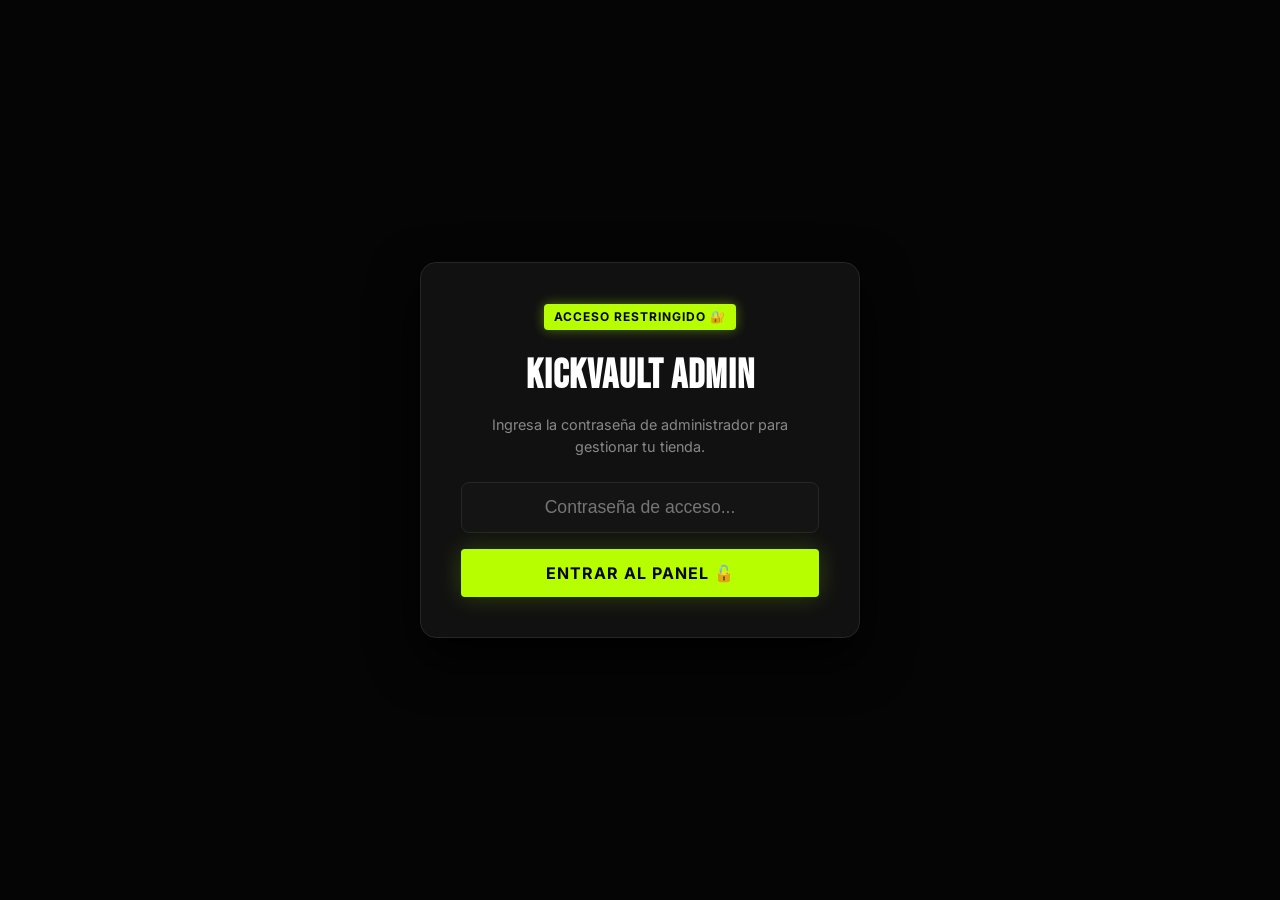
<file: admin.html>
<!DOCTYPE html>
<html lang="es">
<head>
  <meta charset="UTF-8">
  <meta name="viewport" content="width=device-width, initial-scale=1.0">
  <meta http-equiv="Cache-Control" content="no-cache, no-store, must-revalidate">
  <title>KICKVAULT | Panel de Administración 🔐</title>
  <link rel="stylesheet" href="css/styles.css?v=20260828-FULL-ADMIN">
  <style>
    body {
      background: #050505;
      color: #fff;
      font-family: 'Inter', sans-serif;
      min-height: 100vh;
    }
    .admin-login-screen {
      position: fixed;
      inset: 0;
      background: #050505;
      z-index: 99999;
      display: flex;
      align-items: center;
      justify-content: center;
      padding: 20px;
    }
    .login-card {
      background: #111111;
      border: 1px solid #262626;
      border-radius: 16px;
      padding: 40px;
      max-width: 440px;
      width: 100%;
      box-shadow: 0 20px 50px rgba(0,0,0,0.9);
      text-align: center;
    }
    .login-title {
      font-family: 'Bebas Neue', sans-serif;
      font-size: 2.5rem;
      letter-spacing: 1px;
      margin-bottom: 8px;
    }
    .admin-nav {
      background: #0c0c0c;
      border-bottom: 1px solid #222;
      padding: 20px 0;
      margin-bottom: 30px;
    }
    .admin-nav-content {
      display: flex;
      justify-content: space-between;
      align-items: center;
    }
    .admin-tab-btn {
      background: transparent;
      border: none;
      color: #888;
      font-family: 'Bebas Neue', sans-serif;
      font-size: 1.3rem;
      letter-spacing: 1px;
      padding: 10px 20px;
      cursor: pointer;
      border-bottom: 3px solid transparent;
      transition: all 0.2s ease;
    }
    .admin-tab-btn.active {
      color: var(--neon-green);
      border-bottom-color: var(--neon-green);
    }
    .inventory-card {
      background: #141414;
      border: 1px solid var(--border-color);
      border-radius: var(--radius-md);
      padding: 16px;
      display: flex;
      align-items: center;
      gap: 16px;
    }
    .inventory-card img {
      width: 90px;
      height: 90px;
      object-fit: cover;
      border-radius: 8px;
      background: #080808;
    }
  </style>
</head>
<body>

  <!-- ADMIN LOGIN GATE SCREEN -->
  <div id="login-gate" class="admin-login-screen">
    <div class="login-card">
      <div style="margin-bottom: 16px;">
        <span class="badge badge-neon">ACCESO RESTRINGIDO 🔐</span>
      </div>
      <h1 class="login-title">KICK<span>VAULT</span> ADMIN</h1>
      <p style="color: #888; font-size: 0.9rem; margin-bottom: 24px;">Ingresa la contraseña de administrador para gestionar tu tienda.</p>

      <form onsubmit="handleAdminLogin(event)">
        <input type="password" id="admin-pass-input" class="search-input-field" placeholder="Contraseña de acceso..." required style="margin-bottom: 16px; text-align: center; font-size: 1.1rem; padding: 14px;">
        <button type="submit" class="btn btn-primary btn-block" style="padding: 14px; font-size: 1rem;">ENTRAR AL PANEL 🔓</button>
      </form>
      <p id="login-error-msg" style="color: #ff4444; font-size: 0.85rem; margin-top: 14px; display: none;">Contraseña incorrecta. Inténtalo de nuevo.</p>
    </div>
  </div>

  <!-- MAIN ADMIN DASHBOARD CONTENT -->
  <div id="admin-dashboard-content" style="display: none;">
    <header class="admin-nav">
      <div class="container">
        <div class="admin-nav-content">
          <a href="#" class="logo">KICK<span>VAULT</span> <span style="font-size: 0.9rem; color: var(--neon-green); font-family: var(--font-body); font-weight: 700;">| PANEL ADMIN</span></a>
          <div style="display: flex; gap: 12px; align-items: center;">
            <a href="index.html" target="_blank" class="btn btn-secondary" style="font-size: 0.82rem; padding: 8px 14px;">VER TIENDA PÚBLICA 🌐</a>
            <button onclick="handleAdminLogout()" class="btn btn-secondary" style="font-size: 0.82rem; padding: 8px 14px; border-color: #ff4444; color: #ff4444;">CERRAR SESIÓN 🔒</button>
          </div>
        </div>
      </div>
    </header>

    <main class="container" style="padding-bottom: 60px;">
      
      <!-- TABS NAVIGATION -->
      <div style="display: flex; gap: 10px; margin-bottom: 30px; border-bottom: 1px solid var(--border-color);">
        <button id="tab-btn-orders" class="admin-tab-btn active" onclick="switchAdminTab('orders')">📋 PEDIDOS Y VENTAS</button>
        <button id="tab-btn-catalog" class="admin-tab-btn" onclick="switchAdminTab('catalog')">👟 GESTIÓN DE PRODUCTOS E INVENTARIO</button>
      </div>

      <!-- TAB 1: ORDERS & SALES -->
      <div id="tab-content-orders">
        <div style="display: flex; justify-content: space-between; align-items: center; margin-bottom: 24px;">
          <div>
            <h2 class="section-title" style="font-size: 2.2rem;">CONTROL DE PEDIDOS Y VENTAS 📋</h2>
            <p style="color: var(--text-muted); font-size: 0.95rem;">Gestiona en tiempo real las compras realizadas por tus clientes.</p>
          </div>
          <div style="display: flex; gap: 10px;">
            <button class="btn btn-primary" onclick="openNewOrderFormAdmin()" style="font-size: 0.88rem; padding: 10px 18px;">+ CREAR / ANOTAR DATOS DEL CLIENTE 📝</button>
            <button class="btn btn-secondary" onclick="clearTestOrdersAdmin()" style="font-size: 0.8rem; padding: 10px 16px;">VACIAR PRUEBAS 🗑️</button>
          </div>
        </div>

        <!-- Stats Summary Grid -->
        <div style="display: grid; grid-template-columns: repeat(3, 1fr); gap: 20px; margin-bottom: 32px;">
          <div style="background: #111; border: 1px solid var(--border-color); padding: 24px; border-radius: var(--radius-md); text-align: center;">
            <span style="font-size: 0.82rem; color: var(--text-muted); text-transform: uppercase; font-weight: 700;">Total Pedidos</span>
            <h3 id="stat-total-orders" style="font-size: 2.4rem; color: var(--neon-green); font-family: var(--font-heading); margin-top: 6px;">0</h3>
          </div>
          <div style="background: #111; border: 1px solid var(--border-color); padding: 24px; border-radius: var(--radius-md); text-align: center;">
            <span style="font-size: 0.82rem; color: var(--text-muted); text-transform: uppercase; font-weight: 700;">Ventas Totales</span>
            <h3 id="stat-total-sales" style="font-size: 2.4rem; color: #fff; font-family: var(--font-heading); margin-top: 6px;">$0 COP</h3>
          </div>
          <div style="background: #111; border: 1px solid var(--border-color); padding: 24px; border-radius: var(--radius-md); text-align: center;">
            <span style="font-size: 0.82rem; color: var(--text-muted); text-transform: uppercase; font-weight: 700;">Pedidos Pendientes</span>
            <h3 id="stat-pending-orders" style="font-size: 2.4rem; color: #ff2a5f; font-family: var(--font-heading); margin-top: 6px;">0</h3>
          </div>
        </div>

        <!-- Orders Table Container -->
        <div style="background: #111; border: 1px solid var(--border-color); border-radius: var(--radius-lg); padding: 24px;">
          <h3 style="font-family: var(--font-heading); font-size: 1.5rem; margin-bottom: 20px; color: var(--neon-green);">HISTORIAL DE COMPRAS</h3>
          <div id="standalone-admin-orders-list" style="display: flex; flex-direction: column; gap: 16px;">
            <!-- Injected via JS -->
          </div>
        </div>
      </div>

      <!-- TAB 2: PRODUCTS CATALOG MANAGEMENT -->
      <div id="tab-content-catalog" style="display: none;">
        <div style="display: flex; justify-content: space-between; align-items: center; margin-bottom: 24px;">
          <div>
            <h2 class="section-title" style="font-size: 2.2rem;">INVENTARIO Y CATÁLOGO DE PRODUCTOS 👟</h2>
            <p style="color: var(--text-muted); font-size: 0.95rem;">Agrega nuevos tenis, modifica precios, cambia la disponibilidad (Agotado) o edita los modelos.</p>
          </div>
          <button class="btn btn-primary" onclick="openNewProductFormAdmin()" style="font-size: 0.9rem; padding: 12px 20px;">+ AGREGAR NUEVO PRODUCTO</button>
        </div>

        <!-- Search Bar in Inventory -->
        <div style="margin-bottom: 24px;">
          <input type="text" id="admin-inventory-search" class="search-input-field" placeholder="Filtrar productos por nombre, marca o color..." oninput="filterAdminInventory(this.value)" style="padding: 12px;">
        </div>

        <!-- Inventory List Container -->
        <div id="admin-inventory-list" style="display: flex; flex-direction: column; gap: 14px;">
          <!-- Injected via JS -->
        </div>
      </div>

    </main>
  </div>

  <!-- ADD / EDIT PRODUCT MODAL FORM -->
  <div id="admin-product-form-modal" class="modal-overlay">
    <div class="modal-container" style="max-width: 650px;">
      <button class="modal-close-btn" onclick="closeAdminProductFormModal()">✕</button>

      <span class="badge badge-neon" style="margin-bottom: 8px;">GESTIÓN DE CATÁLOGO</span>
      <h2 id="product-form-modal-title" class="section-title" style="font-size: 2rem; margin-bottom: 16px;">AGREGAR NUEVO PRODUCTO 👟</h2>

      <form id="admin-product-form" onsubmit="saveProductSubmitAdmin(event)">
        <input type="hidden" id="pf-product-id" value="">

        <div style="display: flex; flex-direction: column; gap: 14px; margin-bottom: 24px;">
          <div>
            <label style="display: block; font-size: 0.8rem; font-weight: 700; margin-bottom: 6px; color: #ccc;">NOMBRE DEL MODELO *</label>
            <input type="text" id="pf-name" class="search-input-field" placeholder="Ej. JORDAN 1 RETRO HIGH" required style="font-size: 0.95rem; padding: 12px;">
          </div>

          <div style="display: grid; grid-template-columns: 1fr 1fr; gap: 12px;">
            <div>
              <label style="display: block; font-size: 0.8rem; font-weight: 700; margin-bottom: 6px; color: #ccc;">MARCA / COLECCIÓN *</label>
              <input type="text" id="pf-brand" class="search-input-field" placeholder="Ej. EDICIÓN KICKVAULT" required style="font-size: 0.95rem; padding: 12px;">
            </div>
            <div>
              <label style="display: block; font-size: 0.8rem; font-weight: 700; margin-bottom: 6px; color: #ccc;">PRECIO ($ COP) *</label>
              <input type="number" id="pf-price" class="search-input-field" placeholder="Ej. 780000" required style="font-size: 0.95rem; padding: 12px;">
            </div>
          </div>

          <div style="display: grid; grid-template-columns: 1fr 1fr; gap: 12px;">
            <div>
              <label style="display: block; font-size: 0.8rem; font-weight: 700; margin-bottom: 6px; color: #ccc;">COLORWAY / COLOR *</label>
              <input type="text" id="pf-color" class="search-input-field" placeholder="Ej. ROJO / BLANCO / NEGRO" required style="font-size: 0.95rem; padding: 12px;">
            </div>
            <div>
              <label style="display: block; font-size: 0.8rem; font-weight: 700; margin-bottom: 6px; color: #ccc;">ESTADO DE DISPONIBILIDAD *</label>
              <select id="pf-soldout" class="search-input-field" style="font-size: 0.95rem; padding: 12px; background: #1a1a1a; color: #fff;">
                <option value="false">✅ DISPONIBLE EN STOCK</option>
                <option value="true">❌ AGOTADO (SIN STOCK)</option>
              </select>
            </div>
          </div>

          <div>
            <label style="display: block; font-size: 0.8rem; font-weight: 700; margin-bottom: 6px; color: #ccc;">TALLAS DISPONIBLES (SEPARADAS POR COMAS) *</label>
            <input type="text" id="pf-sizes" class="search-input-field" placeholder="Ej. 38, 39, 40, 41, 42, 43, 44" value="38, 39, 40, 41, 42, 43, 44" required style="font-size: 0.95rem; padding: 12px;">
          </div>

          <div>
            <label style="display: block; font-size: 0.8rem; font-weight: 700; margin-bottom: 6px; color: #ccc;">URL DE LA IMAGEN PRINCIPAL *</label>
            <input type="url" id="pf-image" class="search-input-field" placeholder="https://..." required style="font-size: 0.95rem; padding: 12px;">
          </div>

          <div>
            <label style="display: block; font-size: 0.8rem; font-weight: 700; margin-bottom: 6px; color: #ccc;">DESCRIPCIÓN DEL PRODUCTO *</label>
            <textarea id="pf-desc" class="search-input-field" rows="3" placeholder="Detalles de materiales, estilo y diseño..." required style="font-size: 0.9rem; padding: 12px; font-family: inherit;"></textarea>
          </div>
        </div>

        <button type="submit" class="btn btn-primary btn-block" style="font-size: 1.05rem; padding: 16px;">
          GUARDAR PRODUCTO EN EL CATÁLOGO 💾
        </button>
      </form>
    </div>
  </div>

  <!-- MANUAL NEW ORDER / CUSTOMER DATA REGISTRATION MODAL FORM -->
  <div id="admin-new-order-modal" class="modal-overlay">
    <div class="modal-container" style="max-width: 650px;">
      <button class="modal-close-btn" onclick="closeAdminNewOrderModal()">✕</button>

      <span class="badge badge-neon" style="margin-bottom: 8px;">REGISTRO MANUAL DE PEDIDO</span>
      <h2 class="section-title" style="font-size: 2rem; margin-bottom: 8px;">ANOTAR DATOS DEL CLIENTE Y PEDIDO 📝</h2>
      <p style="color: var(--text-muted); font-size: 0.9rem; margin-bottom: 20px;">Ingresa la información de tu cliente para generar una nueva venta en el sistema.</p>

      <form id="admin-new-order-form" onsubmit="saveNewOrderSubmitAdmin(event)">
        <div style="display: flex; flex-direction: column; gap: 14px; margin-bottom: 24px;">
          <div>
            <label style="display: block; font-size: 0.8rem; font-weight: 700; margin-bottom: 6px; color: #ccc;">NOMBRE DEL CLIENTE *</label>
            <input type="text" id="of-customer-name" class="search-input-field" placeholder="Nombre y Apellidos" required style="font-size: 0.95rem; padding: 12px;">
          </div>

          <div style="display: grid; grid-template-columns: 1fr 1fr; gap: 14px;">
            <div>
              <label style="display: block; font-size: 0.8rem; font-weight: 700; margin-bottom: 6px; color: #ccc;">TELÉFONO / WHATSAPP *</label>
              <input type="tel" id="of-customer-phone" class="search-input-field" placeholder="300 123 4567" required style="font-size: 0.95rem; padding: 12px;">
            </div>
            <div>
              <label style="display: block; font-size: 0.8rem; font-weight: 700; margin-bottom: 6px; color: #ccc;">CORREO ELECTRÓNICO *</label>
              <input type="email" id="of-customer-email" class="search-input-field" placeholder="cliente@email.com" required style="font-size: 0.95rem; padding: 12px;">
            </div>
          </div>

          <div style="display: grid; grid-template-columns: 1fr 1fr; gap: 14px;">
            <div>
              <label style="display: block; font-size: 0.8rem; font-weight: 700; margin-bottom: 6px; color: #ccc;">CIUDAD / MUNICIPIO *</label>
              <input type="text" id="of-customer-city" class="search-input-field" placeholder="Ej: Bogotá, Medellín" required style="font-size: 0.95rem; padding: 12px;">
            </div>
            <div>
              <label style="display: block; font-size: 0.8rem; font-weight: 700; margin-bottom: 6px; color: #ccc;">BARRIO *</label>
              <input type="text" id="of-customer-neighborhood" class="search-input-field" placeholder="Ej: Chapinero" required style="font-size: 0.95rem; padding: 12px;">
            </div>
          </div>

          <div>
            <label style="display: block; font-size: 0.8rem; font-weight: 700; margin-bottom: 6px; color: #ccc;">DIRECCIÓN EXACTA *</label>
            <input type="text" id="of-customer-address" class="search-input-field" placeholder="Calle / Carrera # Casa o Apto" required style="font-size: 0.95rem; padding: 12px;">
          </div>

          <div style="display: grid; grid-template-columns: 2fr 1fr; gap: 14px;">
            <div>
              <label style="display: block; font-size: 0.8rem; font-weight: 700; margin-bottom: 6px; color: #ccc;">ZAPATILLA ADQUIRIDA *</label>
              <select id="of-product-select" class="search-input-field" required style="font-size: 0.95rem; padding: 12px; background: #111; color: #fff;">
                <!-- Populated via JS -->
              </select>
            </div>
            <div>
              <label style="display: block; font-size: 0.8rem; font-weight: 700; margin-bottom: 6px; color: #ccc;">TALLA *</label>
              <select id="of-product-size" class="search-input-field" required style="font-size: 0.95rem; padding: 12px; background: #111; color: #fff;">
                <option value="38">38 EUR</option>
                <option value="39">39 EUR</option>
                <option value="40">40 EUR</option>
                <option value="41" selected>41 EUR</option>
                <option value="42">42 EUR</option>
                <option value="43">43 EUR</option>
                <option value="44">44 EUR</option>
              </select>
            </div>
          </div>

          <div>
            <label style="display: block; font-size: 0.8rem; font-weight: 700; margin-bottom: 6px; color: #ccc;">NOTAS DE ENTREGA (OPCIONAL)</label>
            <input type="text" id="of-customer-notes" class="search-input-field" placeholder="Ej: Entregar en portería..." style="font-size: 0.9rem; padding: 12px;">
          </div>
        </div>

        <button type="submit" class="btn btn-primary btn-block" style="font-size: 1.05rem; padding: 16px;">
          REGISTRAR PEDIDO Y GUARDAR 💾
        </button>
      </form>
    </div>
  </div>

  <script src="js/data.js?v=EXACT-DATOS-ENVIO-MODAL-500000"></script>
  <script src="js/app.js?v=EXACT-DATOS-ENVIO-MODAL-500000"></script>
  <script>
    const ADMIN_PASS = '1234';

    function checkAdminAuth() {
      const isAuth = sessionStorage.getItem('kickvault_admin_authenticated') === 'true';
      const gate = document.getElementById('login-gate');
      const content = document.getElementById('admin-dashboard-content');
      if (isAuth) {
        if (gate) gate.style.display = 'none';
        if (content) content.style.display = 'block';
        renderStandaloneAdminOrders();
        renderAdminInventoryList();
      } else {
        if (gate) gate.style.display = 'flex';
        if (content) content.style.display = 'none';
      }
    }

    function handleAdminLogin(e) {
      if (e) e.preventDefault();
      const input = document.getElementById('admin-pass-input')?.value.trim();
      const errorMsg = document.getElementById('login-error-msg');
      if (input === ADMIN_PASS || input === 'kickvault2026' || input === 'admin') {
        sessionStorage.setItem('kickvault_admin_authenticated', 'true');
        if (errorMsg) errorMsg.style.display = 'none';
        checkAdminAuth();
      } else {
        if (errorMsg) errorMsg.style.display = 'block';
      }
    }

    function handleAdminLogout() {
      sessionStorage.removeItem('kickvault_admin_authenticated');
      checkAdminAuth();
    }

    function switchAdminTab(tabName) {
      const ordersTab = document.getElementById('tab-content-orders');
      const catalogTab = document.getElementById('tab-content-catalog');
      const btnOrders = document.getElementById('tab-btn-orders');
      const btnCatalog = document.getElementById('tab-btn-catalog');

      if (tabName === 'orders') {
        if (ordersTab) ordersTab.style.display = 'block';
        if (catalogTab) catalogTab.style.display = 'none';
        if (btnOrders) btnOrders.classList.add('active');
        if (btnCatalog) btnCatalog.classList.remove('active');
        renderStandaloneAdminOrders();
      } else {
        if (ordersTab) ordersTab.style.display = 'none';
        if (catalogTab) catalogTab.style.display = 'block';
        if (btnOrders) btnOrders.classList.remove('active');
        if (btnCatalog) btnCatalog.classList.add('active');
        renderAdminInventoryList();
      }
    }

    function renderStandaloneAdminOrders() {
      const listEl = document.getElementById('standalone-admin-orders-list');
      const countEl = document.getElementById('stat-total-orders');
      const salesEl = document.getElementById('stat-total-sales');
      const pendingEl = document.getElementById('stat-pending-orders');
      if (!listEl) return;

      const orders = loadAllOrders();

      let totalSales = 0;
      let pendingCount = 0;

      orders.forEach(o => {
        if (o.totalPriceNum) totalSales += o.totalPriceNum;
        if (o.statusStep < 4) pendingCount++;
      });

      if (countEl) countEl.textContent = orders.length;
      if (salesEl) salesEl.textContent = formatCOP(totalSales);
      if (pendingEl) pendingEl.textContent = pendingCount;

      if (orders.length === 0) {
        listEl.innerHTML = `<p style="text-align: center; color: var(--text-muted); padding: 40px;">No hay pedidos registrados en el sistema actualmente.</p>`;
        return;
      }

      listEl.innerHTML = orders.map(order => `
        <div style="background: #181818; border: 1px solid var(--border-color); border-radius: var(--radius-md); padding: 20px;">
          <div style="display: flex; justify-content: space-between; align-items: flex-start; margin-bottom: 14px; border-bottom: 1px solid var(--border-color); padding-bottom: 12px;">
            <div>
              <span style="color: var(--neon-green); font-family: var(--font-heading); font-size: 1.6rem;">Nº ${order.orderId}</span>
              <span style="font-size: 0.85rem; color: var(--text-muted); margin-left: 12px;">${order.date}</span>
            </div>
            <div style="display: flex; gap: 10px; align-items: center;">
              <select onchange="updateOrderStatusAdmin('${order.orderId}', this.value)" style="background: #222; color: var(--neon-green); border: 1.5px solid var(--border-color); padding: 6px 12px; border-radius: 6px; font-size: 0.85rem; font-weight: 700; cursor: pointer;">
                <option value="1" ${order.statusStep == 1 ? 'selected' : ''}>1. Confirmado</option>
                <option value="2" ${order.statusStep == 2 ? 'selected' : ''}>2. En Preparación</option>
                <option value="3" ${order.statusStep == 3 ? 'selected' : ''}>3. En Camino</option>
                <option value="4" ${order.statusStep == 4 ? 'selected' : ''}>4. Entregado</option>
              </select>
              <button onclick="deleteOrderStandaloneAdmin('${order.orderId}')" style="color: #ff4444; font-size: 0.85rem; text-decoration: underline; background: none; border: none; cursor: pointer;">Eliminar</button>
            </div>
          </div>

          <div style="display: grid; grid-template-columns: 1fr 1fr; gap: 16px; margin-bottom: 14px; font-size: 0.92rem;">
            <div>
              <p style="color: #fff; font-weight: 700; margin-bottom: 4px;">👤 Cliente: ${order.customer}</p>
              <p style="color: #bbb; margin-bottom: 4px;">📱 Teléfono: ${order.phone || 'No registrado'}</p>
              <p style="color: #bbb; margin-bottom: 4px;">📧 Email: ${order.email || 'No registrado'}</p>
              <p style="color: #bbb;">🏠 Dirección: ${order.address}</p>
              ${order.notes ? `<p style="color: var(--neon-green); font-size: 0.85rem; margin-top: 4px;">📝 Notas: ${order.notes}</p>` : ''}
            </div>
            <div>
              <p style="color: var(--neon-green); font-weight: 800; font-size: 1.2rem; margin-bottom: 4px;">Total: ${order.totalPrice || '$0 COP'}</p>
              <p style="color: #aaa; font-size: 0.85rem; margin-bottom: 10px;">📍 Estado: ${order.statusText}</p>
              ${order.phone ? `
                <div style="display: flex; gap: 8px; flex-wrap: wrap;">
                  <button onclick="sendStatusNoticeWhatsApp('${order.orderId}')" class="btn btn-primary" style="font-size: 0.78rem; padding: 6px 12px; background: var(--neon-green); color: #000; font-weight: 700;">
                    📲 Enviar Estado al WhatsApp
                  </button>
                  <a href="https://wa.me/${order.phone.replace(/\D/g, '')}" target="_blank" class="btn btn-secondary" style="font-size: 0.78rem; padding: 6px 12px;">
                    💬 Chat Directo
                  </a>
                </div>
              ` : ''}
            </div>
          </div>

          <div style="background: #0e0e0e; padding: 12px 16px; border-radius: var(--radius-sm); font-size: 0.88rem;">
            <span style="font-weight: 700; color: var(--neon-green);">Productos comprados:</span>
            <ul style="margin-left: 20px; color: #ddd; margin-top: 6px;">
              ${(order.items || []).map(i => `<li>${i.name} — <strong>Talla ${i.size} EUR</strong> (x${i.qty || 1}) - ${i.price}</li>`).join('')}
            </ul>
          </div>
        </div>
      `).join('');
    }

    function sendStatusNoticeWhatsApp(orderId) {
      const orders = loadAllOrders();
      const order = orders.find(o => o.orderId === orderId);
      if (!order || !order.phone) {
        alert("Este cliente no tiene un número de teléfono registrado.");
        return;
      }

      const phoneClean = order.phone.replace(/\D/g, '');
      const itemsText = (order.items || []).map(i => `${i.name} (Talla ${i.size} EUR)`).join(', ');

      let message = "";
      if (order.statusStep == 1) {
        message = `¡Hola ${order.customer}! 🔥 Te confirmamos que tu pedido #${order.orderId} (${itemsText}) ha sido registrado exitosamente en KICKVAULT. Estamos procesando tu solicitud.`;
      } else if (order.statusStep == 2) {
        message = `¡Hola ${order.customer}! 📦 Tu pedido #${order.orderId} (${itemsText}) está siendo empacado y preparado en nuestra bodega KICKVAULT para ser enviado a ${order.address}.`;
      } else if (order.statusStep == 3) {
        message = `¡Hola ${order.customer}! 🚚 Tu pedido #${order.orderId} (${itemsText}) ya va en camino hacia ${order.address}. Guía de rastreo: #${order.orderId}. Puedes seguir tu paquete en nuestra web.`;
      } else if (order.statusStep == 4) {
        message = `¡Hola ${order.customer}! 🎉 Tu pedido #${order.orderId} (${itemsText}) ha sido entregado satisfactoriamente. ¡Muchas gracias por comprar en KICKVAULT! 🔥`;
      }

      const url = `https://wa.me/${phoneClean}?text=${encodeURIComponent(message)}`;
      window.open(url, '_blank');
    }

    function renderAdminInventoryList(filterQuery = '') {
      const container = document.getElementById('admin-inventory-list');
      if (!container) return;

      const products = getActiveProductsCatalog();
      const q = (filterQuery || '').toLowerCase().trim();

      const filtered = products.filter(p => 
        p.name.toLowerCase().includes(q) || 
        p.brand.toLowerCase().includes(q) || 
        p.color.toLowerCase().includes(q)
      );

      if (filtered.length === 0) {
        container.innerHTML = `<p style="text-align: center; color: var(--text-muted); padding: 40px;">No se encontraron productos en el inventario.</p>`;
        return;
      }

      container.innerHTML = filtered.map(product => {
        const isSoldOut = product.isSoldOut || product.stock === 0;
        return `
          <div class="inventory-card">
            <img src="${product.images && product.images[0] ? product.images[0] : 'https://via.placeholder.com/150'}" alt="${product.name}">
            <div style="flex-grow: 1;">
              <div style="display: flex; gap: 8px; align-items: center; margin-bottom: 4px;">
                <span class="product-brand" style="font-size: 0.75rem;">${product.brand}</span>
                <span class="badge ${isSoldOut ? 'badge-soldout' : 'badge-neon'}" style="font-size: 0.7rem; ${isSoldOut ? 'background: #ff2a5f; color: #fff;' : ''}">
                  ${isSoldOut ? '❌ AGOTADO' : '✅ EN STOCK'}
                </span>
              </div>
              <h3 style="font-size: 1.1rem; margin-bottom: 2px;">${product.name}</h3>
              <p style="color: #888; font-size: 0.85rem; margin-bottom: 6px;">Color: ${product.color} · Tallas: ${(product.sizes || []).join(', ')}</p>
              <p style="color: var(--neon-green); font-weight: 800; font-size: 1rem;">${product.formattedPrice || formatCOP(product.price)}</p>
            </div>

            <div style="display: flex; flex-direction: column; gap: 8px; min-width: 170px;">
              <button onclick="toggleStockStatusAdmin('${product.id}')" class="btn btn-secondary" style="font-size: 0.78rem; padding: 6px 10px; text-align: center;">
                ${isSoldOut ? '✅ Marcar EN STOCK' : '⚡ Marcar AGOTADO'}
              </button>
              <div style="display: flex; gap: 8px;">
                <button onclick="editProductAdmin('${product.id}')" class="btn btn-primary" style="flex: 1; font-size: 0.78rem; padding: 6px 10px;">✏️ Editar</button>
                <button onclick="deleteProductAdmin('${product.id}')" style="color: #ff4444; font-size: 0.78rem; text-decoration: underline; background: none; border: none; cursor: pointer; padding: 6px;">Eliminar</button>
              </div>
            </div>
          </div>
        `;
      }).join('');
    }

    function filterAdminInventory(val) {
      renderAdminInventoryList(val);
    }

    function toggleStockStatusAdmin(productId) {
      let products = getActiveProductsCatalog();
      const target = products.find(p => p.id === productId);
      if (!target) return;

      target.isSoldOut = !target.isSoldOut;
      saveActiveProductsCatalog(products);
      renderAdminInventoryList();
      showToast(`Estado de inventario actualizado para ${target.name}`);
    }

    function deleteProductAdmin(productId) {
      if (!confirm("¿Estás seguro de que deseas eliminar este producto del catálogo?")) return;
      let products = getActiveProductsCatalog();
      products = products.filter(p => p.id !== productId);
      saveActiveProductsCatalog(products);
      renderAdminInventoryList();
      showToast("Producto eliminado del catálogo");
    }

    function openNewProductFormAdmin() {
      const modal = document.getElementById('admin-product-form-modal');
      const form = document.getElementById('admin-product-form');
      const title = document.getElementById('product-form-modal-title');
      if (form) form.reset();
      if (title) title.textContent = "AGREGAR NUEVO PRODUCTO 👟";
      document.getElementById('pf-product-id').value = "";
      if (modal) {
        modal.classList.add('active');
        document.body.style.overflow = 'hidden';
      }
    }

    function editProductAdmin(productId) {
      const products = getActiveProductsCatalog();
      const target = products.find(p => p.id === productId);
      if (!target) return;

      const modal = document.getElementById('admin-product-form-modal');
      const title = document.getElementById('product-form-modal-title');
      if (title) title.textContent = "EDITAR PRODUCTO ✏️";

      document.getElementById('pf-product-id').value = target.id;
      document.getElementById('pf-name').value = target.name || "";
      document.getElementById('pf-brand').value = target.brand || "";
      document.getElementById('pf-price').value = target.price || 0;
      document.getElementById('pf-color').value = target.color || "";
      document.getElementById('pf-soldout').value = (target.isSoldOut ? "true" : "false");
      document.getElementById('pf-sizes').value = (target.sizes || [38,39,40,41,42,43,44]).join(', ');
      document.getElementById('pf-image').value = (target.images && target.images[0]) ? target.images[0] : "";
      document.getElementById('pf-desc').value = target.description || "";

      if (modal) {
        modal.classList.add('active');
        document.body.style.overflow = 'hidden';
      }
    }

    function closeAdminProductFormModal() {
      const modal = document.getElementById('admin-product-form-modal');
      if (modal) modal.classList.remove('active');
      document.body.style.overflow = '';
    }

    function saveProductSubmitAdmin(e) {
      if (e) e.preventDefault();

      const pid = document.getElementById('pf-product-id').value.trim();
      const name = document.getElementById('pf-name').value.trim();
      const brand = document.getElementById('pf-brand').value.trim();
      const price = parseFloat(document.getElementById('pf-price').value);
      const color = document.getElementById('pf-color').value.trim();
      const isSoldOut = document.getElementById('pf-soldout').value === 'true';
      const sizesStr = document.getElementById('pf-sizes').value.trim();
      const image = document.getElementById('pf-image').value.trim();
      const desc = document.getElementById('pf-desc').value.trim();

      const sizes = sizesStr.split(',').map(s => parseInt(s.trim(), 10)).filter(n => !isNaN(n));

      let products = getActiveProductsCatalog();

      if (pid) {
        // Edit existing
        const target = products.find(p => p.id === pid);
        if (target) {
          target.name = name;
          target.brand = brand;
          target.price = price;
          target.formattedPrice = formatCOP(price);
          target.color = color;
          target.isSoldOut = isSoldOut;
          target.sizes = sizes.length > 0 ? sizes : [38,39,40,41,42,43,44];
          target.images = [image];
          target.description = desc;
        }
      } else {
        // Create new
        const newId = 'kv-' + Date.now().toString().slice(-4);
        const newProductObj = {
          id: newId,
          name: name,
          brand: brand,
          price: price,
          formattedPrice: formatCOP(price),
          color: color,
          colorCategory: "urbano",
          style: "urbano",
          purpose: "Urbano",
          sizes: sizes.length > 0 ? sizes : [38,39,40,41,42,43,44],
          rating: 4.9,
          reviewsCount: 1,
          badges: ["NUEVO"],
          isNew: true,
          isTrending: true,
          isExclusive: false,
          isSoldOut: isSoldOut,
          stock: isSoldOut ? 0 : 10,
          description: desc,
          images: [image]
        };
        products.unshift(newProductObj);
      }

      saveActiveProductsCatalog(products);
      closeAdminProductFormModal();
      renderAdminInventoryList();
      showToast("¡Producto guardado exitosamente en el catálogo! 🔥");
    }

    function updateOrderStatusAdmin(orderId, newStep) {
      updateOrderStatus(orderId, newStep);
      renderStandaloneAdminOrders();
    }

    function deleteOrderStandaloneAdmin(orderId) {
      deleteOrderAdmin(orderId);
      renderStandaloneAdminOrders();
    }

    function clearTestOrdersAdmin() {
      clearTestOrders();
      renderStandaloneAdminOrders();
    }

    document.addEventListener('DOMContentLoaded', checkAdminAuth);
  </script>
</body>
</html>
</file>
<file: css/styles.css>
/* ==========================================================================
   KICKVAULT - URBAN LUXURY SNEAKER STORE STYLESHEET
   Identity: Dark (#050505), High Contrast White (#FFFFFF), Neon Impact (#B7FF00)
   ========================================================================== */

@import url('https://fonts.googleapis.com/css2?family=Bebas+Neue&family=Inter:wght@300;400;500;600;700;800&family=Syne:wght@700;800&display=swap');

:root {
  --bg-black: #050505;
  --bg-card: #111111;
  --bg-card-hover: #171717;
  --bg-surface: #1a1a1a;
  --border-color: #262626;
  --border-active: #b7ff00;
  
  --text-main: #ffffff;
  --text-muted: #8a8a8a;
  --text-dark: #050505;

  --neon-green: #b7ff00;
  --neon-green-glow: rgba(183, 255, 0, 0.25);
  --neon-green-subtle: rgba(183, 255, 0, 0.08);

  --font-heading: 'Bebas Neue', sans-serif;
  --font-accent: 'Syne', sans-serif;
  --font-body: 'Inter', sans-serif;

  --header-height: 80px;
  --mobile-nav-height: 65px;
  --radius-sm: 4px;
  --radius-md: 8px;
  --radius-lg: 16px;
  --radius-pill: 999px;

  --transition-fast: 0.15s cubic-bezier(0.16, 1, 0.3, 1);
  --transition-normal: 0.25s cubic-bezier(0.16, 1, 0.3, 1);
  --shadow-neon: 0 0 25px rgba(183, 255, 0, 0.2);
}

/* Reset & Global Base */
*, *::before, *::after {
  box-sizing: border-box;
  margin: 0;
  padding: 0;
}

html {
  scroll-behavior: smooth;
  font-size: 16px;
  overflow-x: hidden;
}

body {
  background-color: var(--bg-black);
  color: var(--text-main);
  font-family: var(--font-body);
  line-height: 1.5;
  -webkit-font-smoothing: antialiased;
  padding-bottom: 0;
  overflow-x: hidden;
}

@media (max-width: 768px) {
  body {
    padding-bottom: var(--mobile-nav-height);
  }
}

a {
  color: inherit;
  text-decoration: none;
}

button {
  cursor: pointer;
  border: none;
  background: none;
  font-family: inherit;
  color: inherit;
  touch-action: manipulation;
}

img {
  max-width: 100%;
  height: auto;
  display: block;
}

/* Scrollbar Style */
::-webkit-scrollbar {
  width: 8px;
  height: 8px;
}
::-webkit-scrollbar-track {
  background: #0a0a0a;
}
::-webkit-scrollbar-thumb {
  background: #2b2b2b;
  border-radius: 4px;
}
::-webkit-scrollbar-thumb:hover {
  background: var(--neon-green);
}

/* Utility Containers */
.container {
  width: 100%;
  max-width: 1360px;
  margin: 0 auto;
  padding: 0 24px;
}

@media (max-width: 576px) {
  .container {
    padding: 0 14px;
  }
}

/* Badge System */
.badge {
  display: inline-flex;
  align-items: center;
  padding: 4px 10px;
  font-size: 0.75rem;
  font-weight: 700;
  letter-spacing: 1px;
  text-transform: uppercase;
  border-radius: var(--radius-sm);
  background: var(--bg-surface);
  color: var(--text-main);
}
.badge-neon {
  background: var(--neon-green);
  color: var(--text-dark);
  box-shadow: 0 0 12px rgba(183, 255, 0, 0.4);
}
.badge-outline {
  border: 1px solid var(--neon-green);
  color: var(--neon-green);
  background: transparent;
}
.badge-red {
  background: #ff3b3b;
  color: #fff;
}

/* Buttons */
.btn {
  display: inline-flex;
  align-items: center;
  justify-content: center;
  gap: 10px;
  padding: 14px 28px;
  font-family: var(--font-body);
  font-size: 0.95rem;
  font-weight: 700;
  letter-spacing: 1px;
  text-transform: uppercase;
  border-radius: var(--radius-sm);
  transition: all var(--transition-normal);
  position: relative;
  overflow: hidden;
}

.btn-primary {
  background: var(--neon-green);
  color: var(--text-dark);
  box-shadow: var(--shadow-neon);
}
.btn-primary:hover {
  background: #c7ff26;
  transform: translateY(-2px);
  box-shadow: 0 0 35px rgba(183, 255, 0, 0.45);
}

.btn-secondary {
  background: transparent;
  color: var(--text-main);
  border: 1px solid rgba(255, 255, 0, 0.2);
  border-color: #333;
}
.btn-secondary:hover {
  border-color: var(--neon-green);
  color: var(--neon-green);
  background: var(--neon-green-subtle);
  transform: translateY(-2px);
}

.btn-block {
  width: 100%;
}

/* Announcement Bar */
.announcement-bar {
  background: #0d0d0d;
  border-bottom: 1px solid var(--border-color);
  font-size: 0.78rem;
  letter-spacing: 1.5px;
  text-transform: uppercase;
  text-align: center;
  padding: 8px 16px;
  color: var(--text-muted);
  font-weight: 600;
}
.announcement-bar span {
  color: var(--neon-green);
  font-weight: 700;
}

/* Header & Nav */
.main-header {
  position: sticky;
  top: 0;
  z-index: 100;
  background: rgba(5, 5, 5, 0.92);
  backdrop-filter: blur(16px);
  -webkit-backdrop-filter: blur(16px);
  border-bottom: 1px solid var(--border-color);
  height: var(--header-height);
  display: flex;
  align-items: center;
}

.header-content {
  display: flex;
  align-items: center;
  justify-content: space-between;
  width: 100%;
}

.logo {
  font-family: var(--font-heading);
  font-size: 2.2rem;
  letter-spacing: 2px;
  color: var(--text-main);
  display: flex;
  align-items: center;
  gap: 4px;
}
.logo span {
  color: var(--neon-green);
}

.nav-links {
  display: flex;
  align-items: center;
  gap: 32px;
  list-style: none;
}

.nav-link {
  font-size: 0.9rem;
  font-weight: 600;
  text-transform: uppercase;
  letter-spacing: 1px;
  color: #ccc;
  transition: color var(--transition-fast);
  position: relative;
  padding: 6px 0;
}

.nav-link:hover, .nav-link.active {
  color: var(--neon-green);
}

.nav-link::after {
  content: '';
  position: absolute;
  bottom: 0;
  left: 0;
  width: 0%;
  height: 2px;
  background: var(--neon-green);
  transition: width var(--transition-normal);
}

.nav-link:hover::after, .nav-link.active::after {
  width: 100%;
}

.header-actions {
  display: flex;
  align-items: center;
  gap: 20px;
}

.action-btn {
  display: inline-flex;
  align-items: center;
  justify-content: center;
  width: 42px;
  height: 42px;
  border-radius: 50%;
  background: var(--bg-card);
  border: 1px solid var(--border-color);
  color: var(--text-main);
  transition: all var(--transition-fast);
  position: relative;
}

.action-btn:hover {
  border-color: var(--neon-green);
  color: var(--neon-green);
  background: var(--bg-card-hover);
  transform: scale(1.05);
}

.action-btn .badge-counter {
  position: absolute;
  top: -4px;
  right: -4px;
  background: var(--neon-green);
  color: var(--text-dark);
  font-size: 0.7rem;
  font-weight: 800;
  width: 18px;
  height: 18px;
  border-radius: 50%;
  display: flex;
  align-items: center;
  justify-content: center;
  box-shadow: 0 0 8px rgba(183, 255, 0, 0.5);
}

/* Mobile Navigation Bottom Bar */
.mobile-bottom-nav {
  display: none;
  position: fixed;
  bottom: 0;
  left: 0;
  right: 0;
  height: var(--mobile-nav-height);
  background: rgba(10, 10, 10, 0.95);
  backdrop-filter: blur(12px);
  border-top: 1px solid var(--border-color);
  z-index: 1000;
  justify-content: space-around;
  align-items: center;
  padding: 0 8px;
}

.mobile-nav-item {
  display: flex;
  flex-direction: column;
  align-items: center;
  gap: 3px;
  color: var(--text-muted);
  font-size: 0.68rem;
  font-weight: 600;
  letter-spacing: 0.5px;
  text-transform: uppercase;
  padding: 6px 12px;
  border-radius: var(--radius-sm);
  position: relative;
}

.mobile-nav-item.active, .mobile-nav-item:hover {
  color: var(--neon-green);
}

.mobile-nav-item svg {
  width: 22px;
  height: 22px;
}

@media (max-width: 992px) {
  .nav-links {
    display: none;
  }
}

@media (max-width: 768px) {
  .mobile-bottom-nav {
    display: flex;
  }
  .header-actions .action-btn.hide-mobile {
    display: none;
  }
}

/* HERO SECTION */
.hero-section {
  position: relative;
  min-height: calc(100vh - var(--header-height) - 40px);
  display: flex;
  align-items: center;
  background: radial-gradient(circle at 65% 50%, rgba(183, 255, 0, 0.08) 0%, transparent 60%), #050505;
  overflow: hidden;
  padding: 60px 0;
}

.hero-grid {
  display: grid;
  grid-template-columns: 1fr 1fr;
  align-items: center;
  gap: 40px;
}

.hero-tag {
  margin-bottom: 16px;
}

.hero-title {
  font-family: var(--font-heading);
  font-size: clamp(3.5rem, 8vw, 6.5rem);
  line-height: 0.95;
  letter-spacing: 1px;
  color: var(--text-main);
  text-transform: uppercase;
  margin-bottom: 24px;
}

.hero-title span {
  color: var(--neon-green);
  display: block;
}

.hero-subtitle {
  font-size: 1.15rem;
  color: var(--text-muted);
  max-width: 480px;
  margin-bottom: 36px;
  line-height: 1.6;
}

.hero-cta {
  display: flex;
  gap: 16px;
  flex-wrap: wrap;
}

.hero-media {
  position: relative;
  display: flex;
  justify-content: center;
  align-items: center;
}

.hero-image-wrapper {
  position: relative;
  width: 100%;
  max-width: 580px;
  filter: drop-shadow(0 20px 40px rgba(0, 0, 0, 0.9)) drop-shadow(0 0 45px rgba(183, 255, 0, 0.25));
  animation: floatSneaker 6s ease-in-out infinite;
}

.hero-image-wrapper img {
  width: 100%;
  height: auto;
  object-fit: contain;
  transform: rotate(-12deg);
  transition: transform var(--transition-normal);
}

.hero-image-wrapper:hover img {
  transform: rotate(-5deg) scale(1.03);
}

.hero-bg-glow {
  position: absolute;
  width: 420px;
  height: 420px;
  background: var(--neon-green);
  filter: blur(140px);
  opacity: 0.15;
  border-radius: 50%;
  z-index: 0;
  pointer-events: none;
}

@keyframes floatSneaker {
  0%, 100% { transform: translateY(0); }
  50% { transform: translateY(-18px); }
}

@media (max-width: 992px) {
  .hero-grid {
    grid-template-columns: 1fr;
    text-align: center;
  }
  .hero-subtitle {
    margin-left: auto;
    margin-right: auto;
  }
  .hero-cta {
    justify-content: center;
  }
  .hero-media {
    order: -1;
  }
}

/* SECTION TITLES */
.section-header {
  margin-bottom: 40px;
  display: flex;
  justify-content: space-between;
  align-items: flex-end;
}
.section-header.center {
  text-align: center;
  justify-content: center;
  flex-direction: column;
}

.section-title {
  font-family: var(--font-heading);
  font-size: clamp(2.2rem, 5vw, 3.5rem);
  line-height: 1;
  letter-spacing: 1px;
  text-transform: uppercase;
}

.section-subtitle {
  color: var(--text-muted);
  font-size: 1rem;
  margin-top: 6px;
}

/* PRODUCT GRID & CARDS */
.section-padding {
  padding: 80px 0;
}
.bg-dark-alt {
  background: #090909;
}

.product-grid {
  display: grid;
  grid-template-columns: repeat(4, 1fr);
  gap: 24px;
}

@media (max-width: 1200px) {
  .product-grid {
    grid-template-columns: repeat(3, 1fr);
  }
}
@media (max-width: 860px) {
  .product-grid {
    grid-template-columns: repeat(2, 1fr);
    gap: 12px;
  }
}

.product-card {
  background: var(--bg-card);
  border: 1px solid var(--border-color);
  border-radius: var(--radius-md);
  overflow: hidden;
  transition: all var(--transition-normal);
  display: flex;
  flex-direction: column;
  position: relative;
}

.product-card:hover {
  border-color: rgba(183, 255, 0, 0.4);
  transform: translateY(-6px);
  box-shadow: 0 12px 30px rgba(0, 0, 0, 0.8), 0 0 20px rgba(183, 255, 0, 0.1);
}

.product-media {
  position: relative;
  aspect-ratio: 4 / 3;
  background: #141414;
  overflow: hidden;
  display: flex;
  align-items: center;
  justify-content: center;
  padding: 0;
}

.product-media img {
  width: 100%;
  height: 100%;
  object-fit: cover;
  object-position: center;
  transition: transform var(--transition-normal);
}

.product-card:hover .product-media img {
  transform: scale(1.06);
}

/* SOLD OUT PRODUCT STYLING */
.product-card.sold-out {
  border-color: rgba(255, 42, 95, 0.3);
}

.product-card.sold-out .product-media img {
  filter: grayscale(100%) contrast(0.85) brightness(0.75);
  opacity: 0.65;
}

.product-card.sold-out:hover .product-media img {
  transform: none;
}

.product-card.sold-out .hover-overlay {
  background: rgba(0, 0, 0, 0.75);
}

.badge-soldout {
  background: #ff2a5f !important;
  color: #ffffff !important;
  font-weight: 800 !important;
  letter-spacing: 1px !important;
  box-shadow: 0 2px 8px rgba(255, 42, 95, 0.4) !important;
}

.card-badges {
  position: absolute;
  top: 12px;
  left: 12px;
  display: flex;
  flex-direction: column;
  gap: 6px;
  z-index: 2;
}

.btn-fav {
  position: absolute;
  top: 12px;
  right: 12px;
  width: 36px;
  height: 36px;
  border-radius: 50%;
  background: rgba(5, 5, 5, 0.7);
  backdrop-filter: blur(8px);
  border: 1px solid var(--border-color);
  color: var(--text-main);
  display: flex;
  align-items: center;
  justify-content: center;
  z-index: 2;
  transition: all var(--transition-fast);
}

.btn-fav:hover, .btn-fav.active {
  background: #ffffff;
  color: #ff2a5f;
  border-color: #ff2a5f;
}

.hover-overlay {
  position: absolute;
  inset: 0;
  background: rgba(5, 5, 5, 0.65);
  backdrop-filter: blur(4px);
  display: flex;
  align-items: center;
  justify-content: center;
  opacity: 0;
  transition: opacity var(--transition-fast);
  z-index: 3;
}

.product-card:hover .hover-overlay {
  opacity: 1;
}

@media (max-width: 768px) {
  .hover-overlay {
    display: none;
  }
}

.product-info {
  padding: 16px;
  display: flex;
  flex-direction: column;
  flex-grow: 1;
}

.card-sizes-row {
  margin: 8px 0 12px 0;
  display: flex;
  flex-direction: column;
  gap: 4px;
}

.sizes-title {
  font-size: 0.72rem;
  color: var(--text-muted);
  font-weight: 700;
  letter-spacing: 0.5px;
  text-transform: uppercase;
}

.sizes-badges-wrap {
  display: flex;
  gap: 5px;
  flex-wrap: wrap;
}

.size-badge {
  background: rgba(255, 255, 255, 0.06);
  border: 1px solid var(--border-color);
  color: #e0e0e0;
  font-size: 0.72rem;
  font-weight: 800;
  padding: 2px 7px;
  border-radius: var(--radius-sm);
  transition: all var(--transition-fast);
}

.product-card:hover .size-badge {
  border-color: var(--neon-green);
  color: var(--neon-green);
  background: rgba(183, 255, 0, 0.08);
}

.product-brand {
  font-size: 0.75rem;
  font-weight: 700;
  letter-spacing: 1px;
  color: var(--neon-green);
  text-transform: uppercase;
  margin-bottom: 4px;
}

.product-title {
  font-size: 1.05rem;
  font-weight: 700;
  color: var(--text-main);
  margin-bottom: 4px;
  line-height: 1.25;
}

.product-color {
  font-size: 0.78rem;
  color: var(--text-muted);
  margin-bottom: 8px;
}

/* Card Interactive Size Selector */
.card-sizes-container {
  display: flex;
  gap: 4px;
  flex-wrap: wrap;
  margin: 6px 0 10px 0;
}

.card-size-btn {
  padding: 4px 8px;
  font-size: 0.72rem;
  font-weight: 800;
  border-radius: 4px;
  background: #1a1a1a;
  border: 1px solid #333;
  color: #ccc;
  transition: all var(--transition-fast);
}

.card-size-btn:hover, .card-size-btn.active {
  background: var(--neon-green);
  color: var(--text-dark);
  border-color: var(--neon-green);
  box-shadow: 0 0 8px rgba(183, 255, 0, 0.4);
}

.product-footer {
  margin-top: auto;
  display: flex;
  align-items: center;
  justify-content: space-between;
  padding-top: 10px;
  border-top: 1px solid var(--border-color);
}

.product-price {
  font-family: var(--font-heading);
  font-size: 1.4rem;
  color: var(--text-main);
  letter-spacing: 0.5px;
}

.btn-add-cart-icon {
  width: 40px;
  height: 40px;
  border-radius: var(--radius-sm);
  background: var(--bg-surface);
  border: 1px solid var(--border-color);
  color: var(--text-main);
  display: flex;
  align-items: center;
  justify-content: center;
  transition: all var(--transition-fast);
}

.btn-add-cart-icon:hover {
  background: var(--neon-green);
  color: var(--text-dark);
  border-color: var(--neon-green);
}

/* DROP EXCLUSIVO SECTION */
.drop-section {
  background: radial-gradient(circle at 50% 50%, rgba(183, 255, 0, 0.06) 0%, transparent 70%), #0d0d0d;
  border-y: 1px solid var(--border-color);
  position: relative;
  overflow: hidden;
}

.drop-card {
  background: var(--bg-card);
  border: 1px solid rgba(183, 255, 0, 0.3);
  border-radius: var(--radius-lg);
  padding: 48px;
  display: grid;
  grid-template-columns: 1.2fr 1fr;
  gap: 40px;
  align-items: center;
  box-shadow: 0 0 50px rgba(0, 0, 0, 0.9), var(--shadow-neon);
}

.drop-media img {
  width: 100%;
  height: auto;
  object-fit: contain;
  filter: drop-shadow(0 15px 30px rgba(0,0,0,0.9)) drop-shadow(0 0 35px rgba(183, 255, 0, 0.3));
}

.drop-details {
  display: flex;
  flex-direction: column;
  gap: 20px;
}

.timer-box {
  display: flex;
  gap: 12px;
  margin: 10px 0;
}

.timer-segment {
  background: #000;
  border: 1px solid var(--border-color);
  padding: 12px 18px;
  border-radius: var(--radius-md);
  text-align: center;
  min-width: 75px;
}

.timer-val {
  font-family: var(--font-heading);
  font-size: 2.2rem;
  color: var(--neon-green);
  line-height: 1;
}

.timer-lbl {
  font-size: 0.65rem;
  color: var(--text-muted);
  text-transform: uppercase;
  letter-spacing: 1px;
}

.stock-meter {
  margin-bottom: 10px;
}

.stock-info {
  display: flex;
  justify-content: space-between;
  font-size: 0.85rem;
  margin-bottom: 6px;
  font-weight: 600;
}

.stock-bar-track {
  height: 8px;
  background: #222;
  border-radius: 4px;
  overflow: hidden;
}

.stock-bar-fill {
  height: 100%;
  width: 7%;
  background: var(--neon-green);
  box-shadow: 0 0 10px var(--neon-green);
}

@media (max-width: 992px) {
  .drop-card {
    grid-template-columns: 1fr;
    padding: 24px;
  }
}

/* COMPRA POR ESTILO */
.style-grid {
  display: grid;
  grid-template-columns: repeat(4, 1fr);
  gap: 20px;
}

.style-card {
  position: relative;
  height: 380px;
  border-radius: var(--radius-md);
  overflow: hidden;
  border: 1px solid var(--border-color);
  display: flex;
  align-items: flex-end;
  padding: 24px;
  cursor: pointer;
  transition: transform var(--transition-normal), border-color var(--transition-normal);
}

.style-card img {
  position: absolute;
  inset: 0;
  width: 100%;
  height: 100%;
  object-fit: cover;
  transition: transform var(--transition-normal);
  filter: brightness(0.65) contrast(1.1);
}

.style-card-overlay {
  position: absolute;
  inset: 0;
  background: linear-gradient(to top, rgba(5,5,5,0.95) 0%, rgba(5,5,5,0.2) 60%, transparent 100%);
}

.style-card-content {
  position: relative;
  z-index: 2;
}

.style-card-title {
  font-family: var(--font-heading);
  font-size: 2.5rem;
  line-height: 1;
  color: #fff;
}

.style-card-desc {
  font-size: 0.85rem;
  color: var(--text-muted);
  margin-top: 6px;
}

.style-card:hover {
  border-color: var(--neon-green);
  transform: translateY(-4px);
}

.style-card:hover img {
  transform: scale(1.1);
  filter: brightness(0.85);
}

@media (max-width: 992px) {
  .style-grid {
    grid-template-columns: repeat(2, 1fr);
  }
}
@media (max-width: 576px) {
  .style-grid {
    grid-template-columns: 1fr;
    gap: 12px;
  }
  .style-card {
    height: 240px;
  }
}

/* ENCUENTRA TU ZAPATILLA (QUIZ) */
.quiz-container {
  background: var(--bg-card);
  border: 1px solid var(--border-color);
  border-radius: var(--radius-lg);
  padding: 40px;
  max-width: 900px;
  margin: 0 auto;
  box-shadow: 0 20px 40px rgba(0,0,0,0.6);
}

.quiz-steps {
  display: flex;
  justify-content: space-between;
  margin-bottom: 30px;
  position: relative;
}

.quiz-steps::before {
  content: '';
  position: absolute;
  top: 50%;
  left: 0;
  right: 0;
  height: 2px;
  background: var(--border-color);
  z-index: 1;
}

.quiz-step-dot {
  width: 36px;
  height: 36px;
  border-radius: 50%;
  background: var(--bg-surface);
  border: 2px solid var(--border-color);
  display: flex;
  align-items: center;
  justify-content: center;
  font-weight: 700;
  font-size: 0.85rem;
  position: relative;
  z-index: 2;
  transition: all var(--transition-fast);
}

.quiz-step-dot.active {
  background: var(--neon-green);
  color: var(--text-dark);
  border-color: var(--neon-green);
  box-shadow: 0 0 15px rgba(183, 255, 0, 0.5);
}

.quiz-step-dot.completed {
  background: #222;
  border-color: var(--neon-green);
  color: var(--neon-green);
}

.quiz-question-title {
  font-family: var(--font-heading);
  font-size: 2rem;
  margin-bottom: 24px;
}

.quiz-options-grid {
  display: grid;
  grid-template-columns: repeat(2, 1fr);
  gap: 16px;
  margin-bottom: 32px;
}

.quiz-opt-btn {
  background: #181818;
  border: 1px solid var(--border-color);
  padding: 18px 24px;
  border-radius: var(--radius-md);
  text-align: left;
  font-size: 1.05rem;
  font-weight: 600;
  display: flex;
  align-items: center;
  justify-content: space-between;
  transition: all var(--transition-fast);
}

.quiz-opt-btn:hover, .quiz-opt-btn.selected {
  border-color: var(--neon-green);
  background: var(--neon-green-subtle);
  color: var(--neon-green);
}

.quiz-nav-btns {
  display: flex;
  justify-content: space-between;
}

/* HORIZONTAL CAROUSEL FOR TRENDING */
.horizontal-scroll-container {
  display: flex;
  gap: 20px;
  overflow-x: auto;
  padding-bottom: 20px;
  scroll-snap-type: x mandatory;
}
.horizontal-scroll-container .product-card {
  min-width: 280px;
  max-width: 320px;
  scroll-snap-align: start;
  flex-shrink: 0;
}

/* CULTURA SECTION */
.culture-grid {
  display: grid;
  grid-template-columns: repeat(3, 1fr);
  gap: 24px;
}

.culture-card {
  position: relative;
  height: 420px;
  border-radius: var(--radius-md);
  overflow: hidden;
  border: 1px solid var(--border-color);
}

.culture-card img {
  width: 100%;
  height: 100%;
  object-fit: cover;
}

.culture-overlay {
  position: absolute;
  inset: 0;
  background: linear-gradient(to top, rgba(5,5,5,0.95) 10%, rgba(5,5,5,0.4) 60%, transparent 100%);
  padding: 30px;
  display: flex;
  flex-direction: column;
  justify-content: flex-end;
}

@media (max-width: 992px) {
  .culture-grid {
    grid-template-columns: 1fr;
  }
  .culture-card {
    height: 300px;
  }
}

/* MODALS & DRAWERS SYSTEM */
.modal-overlay {
  position: fixed;
  inset: 0;
  background: rgba(0, 0, 0, 0.88);
  backdrop-filter: blur(10px);
  -webkit-backdrop-filter: blur(10px);
  z-index: 9990;
  display: flex;
  align-items: center;
  justify-content: center;
  opacity: 0;
  visibility: hidden;
  pointer-events: none;
  transition: opacity 0.25s ease, visibility 0.25s ease;
  padding: 20px;
}

.modal-overlay.active {
  opacity: 1;
  visibility: visible;
  pointer-events: auto;
}

#product-modal.active,
div#product-modal.active {
  display: flex !important;
  opacity: 1 !important;
  visibility: visible !important;
  pointer-events: auto !important;
  z-index: 999999 !important;
}

#product-modal.active .modal-container,
div#product-modal.active .modal-container {
  display: block !important;
  opacity: 1 !important;
  visibility: visible !important;
  transform: translateY(0) scale(1) !important;
  z-index: 1000000 !important;
}

.modal-container {
  background: #111111;
  border: 1px solid var(--border-color);
  border-radius: var(--radius-lg);
  max-width: 1000px;
  width: 100%;
  max-height: 90vh;
  overflow-y: auto;
  position: relative;
  box-shadow: 0 25px 50px rgba(0,0,0,0.95);
  padding: 32px;
  transform: translateY(20px) scale(0.96);
  transition: transform 0.25s cubic-bezier(0.16, 1, 0.3, 1);
  z-index: 9991;
}

.modal-overlay.active .modal-container {
  transform: translateY(0) scale(1);
}

.modal-close-btn {
  position: absolute;
  top: 20px;
  right: 20px;
  width: 36px;
  height: 36px;
  border-radius: 50%;
  background: #222;
  border: 1px solid var(--border-color);
  color: #fff;
  display: flex;
  align-items: center;
  justify-content: center;
  z-index: 10;
  transition: background var(--transition-fast);
}

.modal-close-btn:hover {
  background: var(--neon-green);
  color: #000;
}

/* Product Detail Grid */
.product-modal-grid {
  display: grid;
  grid-template-columns: 1fr 1fr;
  gap: 40px;
}

.modal-gallery-main {
  background: #141414;
  border: 1px solid var(--border-color);
  border-radius: var(--radius-md);
  aspect-ratio: 1;
  display: flex;
  align-items: center;
  justify-content: center;
  padding: 0;
  margin-bottom: 16px;
  overflow: hidden;
  position: relative;
}

.modal-gallery-main img {
  width: 100%;
  height: 100%;
  object-fit: cover;
  object-position: center;
  display: block;
}

.modal-thumbnails {
  display: flex;
  gap: 12px;
}

.thumb-img {
  width: 72px;
  height: 72px;
  border-radius: var(--radius-sm);
  background: #141414;
  border: 1.5px solid var(--border-color);
  padding: 0;
  cursor: pointer;
  object-fit: cover;
  object-position: center;
  overflow: hidden;
  transition: border-color var(--transition-fast);
}

.thumb-img.active {
  border-color: var(--neon-green);
  box-shadow: 0 0 10px rgba(183, 255, 0, 0.3);
}

.size-selector {
  display: flex;
  gap: 10px;
  flex-wrap: wrap;
  margin: 12px 0 24px 0;
}

.size-chip {
  width: 52px;
  height: 52px;
  border-radius: var(--radius-sm);
  background: #181818;
  border: 1.5px solid var(--border-color);
  font-weight: 800;
  font-size: 1.05rem;
  display: flex;
  align-items: center;
  justify-content: center;
  transition: all var(--transition-fast);
}

.size-chip:hover, .size-chip.selected {
  border-color: var(--neon-green);
  background: var(--neon-green);
  color: var(--text-dark);
  box-shadow: 0 0 15px rgba(183, 255, 0, 0.4);
}

/* Size Conversion Table */
.size-table {
  width: 100%;
  border-collapse: collapse;
  margin: 10px 0;
  font-size: 0.9rem;
  text-align: center;
}

.size-table th {
  background: #181818;
  color: var(--neon-green);
  font-family: var(--font-heading);
  letter-spacing: 1px;
  font-size: 1.05rem;
  padding: 12px 10px;
  border: 1px solid var(--border-color);
}

.size-table td {
  padding: 12px 10px;
  border: 1px solid var(--border-color);
  color: #ddd;
}

.size-table tr:nth-child(even) {
  background: rgba(255, 255, 255, 0.02);
}

.size-table tr:hover {
  background: var(--neon-green-subtle);
}

.value-props {
  display: flex;
  gap: 20px;
  margin-top: 24px;
  padding-top: 20px;
  border-top: 1px solid var(--border-color);
  font-size: 0.82rem;
  color: var(--text-muted);
}

@media (max-width: 860px) {
  .product-modal-grid {
    grid-template-columns: 1fr;
  }
}

/* SIDE DRAWERS (Cart & Favorites) */
.drawer-overlay {
  position: fixed;
  inset: 0;
  background: rgba(0,0,0,0.8);
  backdrop-filter: blur(6px);
  z-index: 2100;
  opacity: 0;
  pointer-events: none;
  transition: opacity var(--transition-normal);
}

.drawer-overlay.active {
  opacity: 1;
  pointer-events: auto;
}

.drawer-panel {
  position: fixed;
  top: 0;
  right: 0;
  bottom: 0;
  width: 100%;
  max-width: 440px;
  background: var(--bg-card);
  border-left: 1px solid var(--border-color);
  z-index: 2200;
  display: flex;
  flex-direction: column;
  transform: translateX(100%);
  transition: transform var(--transition-normal);
}

.drawer-overlay.active .drawer-panel {
  transform: translateX(0);
}

.drawer-header {
  padding: 24px;
  border-bottom: 1px solid var(--border-color);
  display: flex;
  justify-content: space-between;
  align-items: center;
}

.drawer-header h3 {
  font-family: var(--font-heading);
  font-size: 1.8rem;
  letter-spacing: 1px;
}

.drawer-body {
  padding: 24px;
  overflow-y: auto;
  flex-grow: 1;
  display: flex;
  flex-direction: column;
  gap: 16px;
}

.drawer-footer {
  padding: 24px;
  border-top: 1px solid var(--border-color);
  background: #0a0a0a;
}

.cart-item {
  display: flex;
  gap: 16px;
  align-items: center;
  background: #161616;
  padding: 12px;
  border-radius: var(--radius-md);
  border: 1px solid var(--border-color);
}

.cart-item-img {
  width: 80px;
  height: 80px;
  object-fit: contain;
  background: #090909;
  border-radius: var(--radius-sm);
  padding: 6px;
}

.qty-control {
  display: flex;
  align-items: center;
  gap: 10px;
  background: #090909;
  border: 1px solid var(--border-color);
  border-radius: var(--radius-sm);
  padding: 4px 8px;
}

/* SEARCH OVERLAY */
.search-modal-container {
  max-width: 800px;
  padding: 40px;
}

.search-input-wrapper {
  position: relative;
  margin-bottom: 24px;
}

.search-input-field {
  width: 100%;
  background: #141414;
  border: 1px solid var(--border-color);
  border-radius: var(--radius-md);
  padding: 18px 24px;
  font-size: 1.2rem;
  color: #fff;
}
.search-input-field:focus {
  border-color: var(--neon-green);
  outline: none;
}

.search-filter-pills {
  display: flex;
  gap: 10px;
  flex-wrap: wrap;
  margin-bottom: 24px;
}

.filter-pill {
  padding: 8px 16px;
  border-radius: var(--radius-pill);
  background: #181818;
  border: 1px solid var(--border-color);
  font-size: 0.85rem;
  cursor: pointer;
}
.filter-pill.active {
  background: var(--neon-green);
  color: #000;
  border-color: var(--neon-green);
  font-weight: 700;
}

/* FOOTER */
.main-footer {
  background: #030303;
  border-top: 1px solid var(--border-color);
  padding: 80px 0 40px 0;
  margin-top: 60px;
}

.footer-grid {
  display: grid;
  grid-template-columns: 2fr 1fr 1fr 1fr;
  gap: 40px;
  margin-bottom: 60px;
}

.footer-brand p {
  color: var(--text-muted);
  max-width: 360px;
  margin-top: 16px;
  font-size: 0.95rem;
}

.footer-col h4 {
  font-family: var(--font-heading);
  font-size: 1.4rem;
  margin-bottom: 20px;
  letter-spacing: 1px;
}

.footer-links {
  list-style: none;
  display: flex;
  flex-direction: column;
  gap: 12px;
}

.footer-links a {
  color: var(--text-muted);
  font-size: 0.9rem;
  transition: color var(--transition-fast);
}

.footer-links a:hover {
  color: var(--neon-green);
}

.footer-bottom {
  display: flex;
  justify-content: space-between;
  align-items: center;
  padding-top: 30px;
  border-top: 1px solid var(--border-color);
  color: var(--text-muted);
  font-size: 0.85rem;
}

@media (max-width: 860px) {
  .footer-grid {
    grid-template-columns: 1fr 1fr;
  }
}
@media (max-width: 576px) {
  .footer-grid {
    grid-template-columns: 1fr;
  }
}

/* Toast Notifications */
.toast-container {
  position: fixed;
  bottom: 80px;
  right: 24px;
  z-index: 3000;
  display: flex;
  flex-direction: column;
  gap: 10px;
}

.toast {
  background: var(--bg-card);
  border: 1px solid var(--neon-green);
  color: var(--text-main);
  padding: 14px 20px;
  border-radius: var(--radius-md);
  box-shadow: var(--shadow-neon);
  font-weight: 600;
  display: flex;
  align-items: center;
  gap: 12px;
  animation: slideInToast 0.3s ease forwards;
}

@keyframes slideInToast {
  from { opacity: 0; transform: translateX(50px); }
  to { opacity: 1; transform: translateX(0); }
}

/* ==========================================================================
   MOBILE RESPONSIVE OPTIMIZATIONS (MAX-WIDTH: 576PX)
   ========================================================================== */
@media (max-width: 576px) {
  body {
    padding-bottom: 80px !important;
  }

  .hero-title {
    font-size: 2.2rem !important;
    line-height: 1.15 !important;
  }

  .hero-subtitle {
    font-size: 0.95rem !important;
  }

  .section-title {
    font-size: 1.8rem !important;
  }

  .section-subtitle {
    font-size: 0.9rem !important;
  }

  .section-padding {
    padding: 36px 0 !important;
  }

  .product-grid {
    grid-template-columns: repeat(2, 1fr) !important;
    gap: 10px !important;
  }

  .product-card {
    border-radius: 12px !important;
  }

  .card-badges {
    top: 6px !important;
    left: 6px !important;
    gap: 4px !important;
    max-width: calc(100% - 40px) !important;
  }

  .card-badges .badge {
    font-size: 0.58rem !important;
    padding: 2px 6px !important;
    border-radius: 4px !important;
    line-height: 1.1 !important;
  }

  .btn-fav {
    top: 6px !important;
    right: 6px !important;
    width: 28px !important;
    height: 28px !important;
  }

  .btn-fav svg {
    width: 14px !important;
    height: 14px !important;
  }

  .product-info {
    padding: 8px !important;
  }

  .product-brand {
    font-size: 0.62rem !important;
  }

  .product-title {
    font-size: 0.85rem !important;
    line-height: 1.2 !important;
    margin-bottom: 2px !important;
  }

  .product-color {
    font-size: 0.7rem !important;
    margin-bottom: 6px !important;
  }

  .product-footer {
    display: flex !important;
    flex-direction: column !important;
    align-items: stretch !important;
    gap: 6px !important;
  }

  .product-price {
    font-size: 0.9rem !important;
    font-weight: 800 !important;
  }

  .product-footer .btn-secondary {
    width: 100% !important;
    padding: 6px 8px !important;
    font-size: 0.7rem !important;
    justify-content: center !important;
    border-radius: 6px !important;
  }

  /* Modals & Drawers Mobile Fit */
  .modal-container {
    padding: 16px !important;
    max-height: 92vh !important;
  }

  .product-modal-grid {
    grid-template-columns: 1fr !important;
    gap: 16px !important;
  }

  .modal-gallery-main {
    height: 220px !important;
  }

  .modal-gallery-main img {
    max-height: 200px !important;
    object-fit: contain !important;
  }

  .drawer-panel {
    width: 100% !important;
    max-width: 100% !important;
  }

  .style-grid {
    grid-template-columns: repeat(2, 1fr) !important;
    gap: 10px !important;
  }

  .style-card {
    height: 160px !important;
  }
}
</file>
